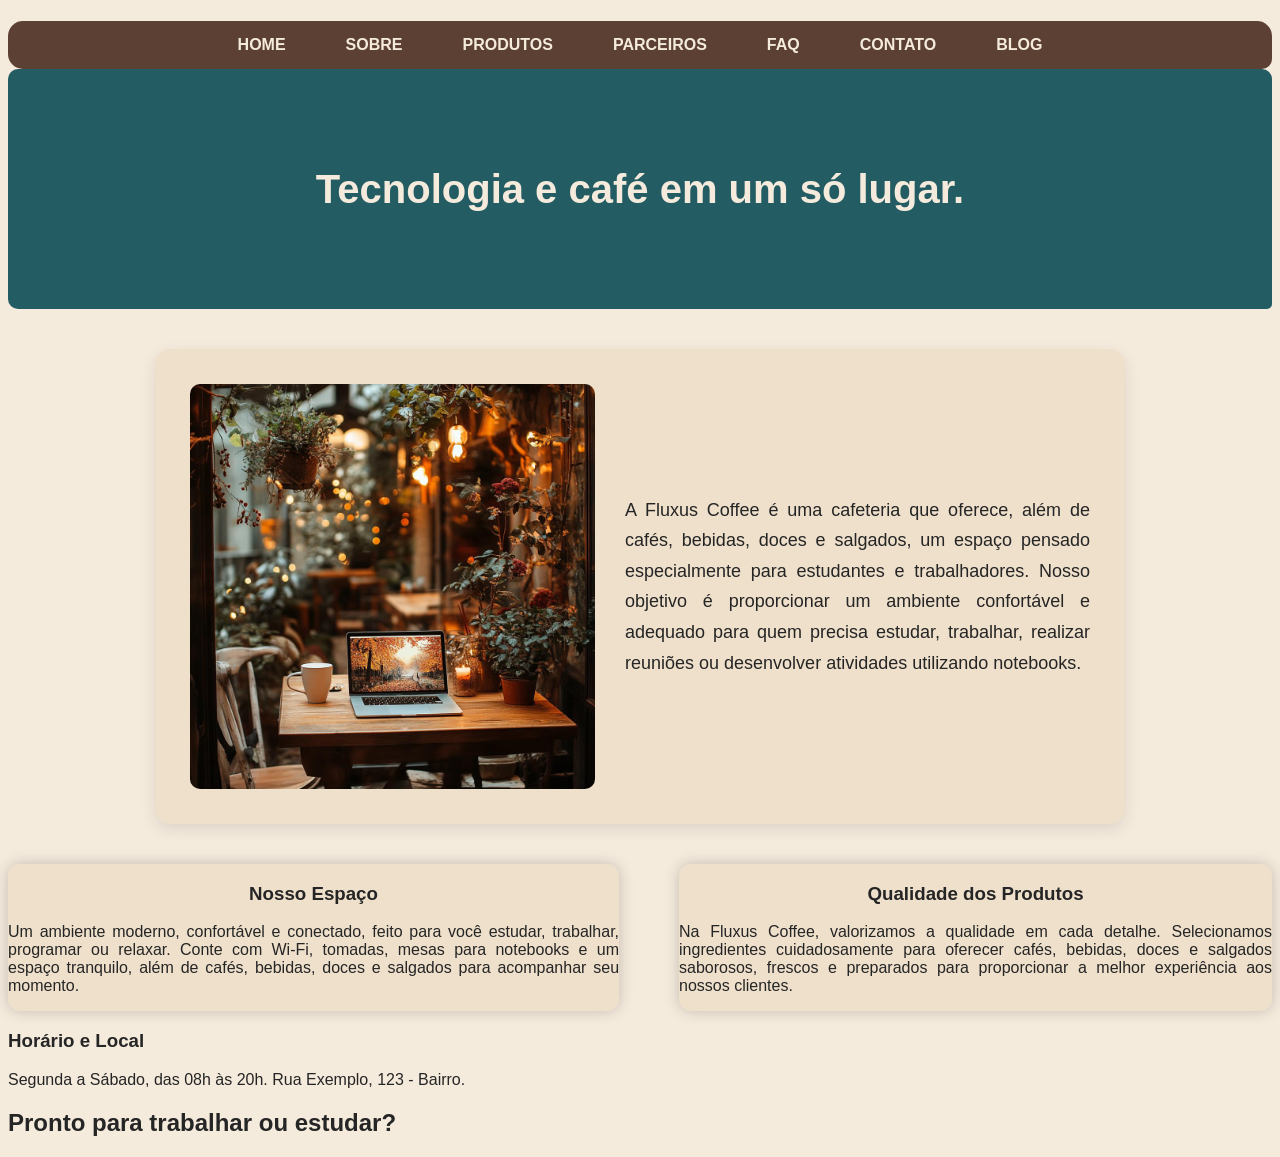
<file: index.html>
<!DOCTYPE html>
<html lang="pt-br">
<head>
    <meta charset="UTF-8">
    <meta name="viewport" content="width=device-width, initial-scale=1.0">
    <link rel="stylesheet icon" href="imagem/Coffe.jpg">
    <link rel="stylesheet" href="style_index.css">
    <link rel="stylesheet" href="style_menu.css">
    <title>Fluxus Coffee</title>
</head>
<body>
    <header> <!--Título e menu-->
        <h1></h1>
        <ul class="menu">
            <li><a href="index.html">HOME</a></li> <!--Home padrão-->
            <li><a href="sobre.html">SOBRE</a></li> <!--Sobre nós-->
            <li><a href="produtos.html">PRODUTOS</a></li> <!--Trocar dps-->
            <li><a href="parceiros.html">PARCEIROS</a></li> <!--Nossos parceiros-->
            <li><a href="#">FAQ</a></li> <!--Perguntas frequentes-->
            <li><a href="#">CONTATO</a></li> <!--Informações de contato-->
            <li><a href="blog.html">BLOG</a></li> <!--BLOG-->
        </ul>
        <section class="slogan">
            <h1>Tecnologia e café em um só lugar.</h1>
        </section>
    </header>

    <main>
        <section class="info"> <!--Informações Importantes-->
            <img src="imagem/foto1.jpg" alt="Espaço Fluxus Coffee" class="info-img">
            <section class="info-texto">
            <p>A Fluxus Coffee é uma cafeteria que oferece, além de cafés, bebidas, doces e salgados, um espaço pensado especialmente para estudantes e trabalhadores. Nosso objetivo é proporcionar um ambiente confortável e adequado para quem precisa estudar, trabalhar, realizar reuniões ou desenvolver atividades utilizando notebooks.</p>
            </section>
        </section>

        <section class="container">
            <section class="espaço">
                <h3>Nosso Espaço</h3>
                <p>Um ambiente moderno, confortável e conectado, feito para você estudar, trabalhar, programar ou relaxar. Conte com Wi-Fi, tomadas, mesas para notebooks e um espaço tranquilo, além de cafés, bebidas, doces e salgados para acompanhar seu momento.</p>
            </section>
        
            <section class="produtos">
                <h3>Qualidade dos Produtos</h3>
                <p>Na Fluxus Coffee, valorizamos a qualidade em cada detalhe. Selecionamos ingredientes cuidadosamente para oferecer cafés, bebidas, doces e salgados saborosos, frescos e preparados para proporcionar a melhor experiência aos nossos clientes.</p>
            </section>
        </section>
        <section>
            <h3>Horário e Local</h3>
            <p>Segunda a Sábado, das 08h às 20h. Rua Exemplo, 123 - Bairro.</p>
        </section>

        <section>
            <h2>Pronto para trabalhar ou estudar?</h2>
        </section>
    </main>

    <footer>

    </footer>

</body>
</html>
</file>
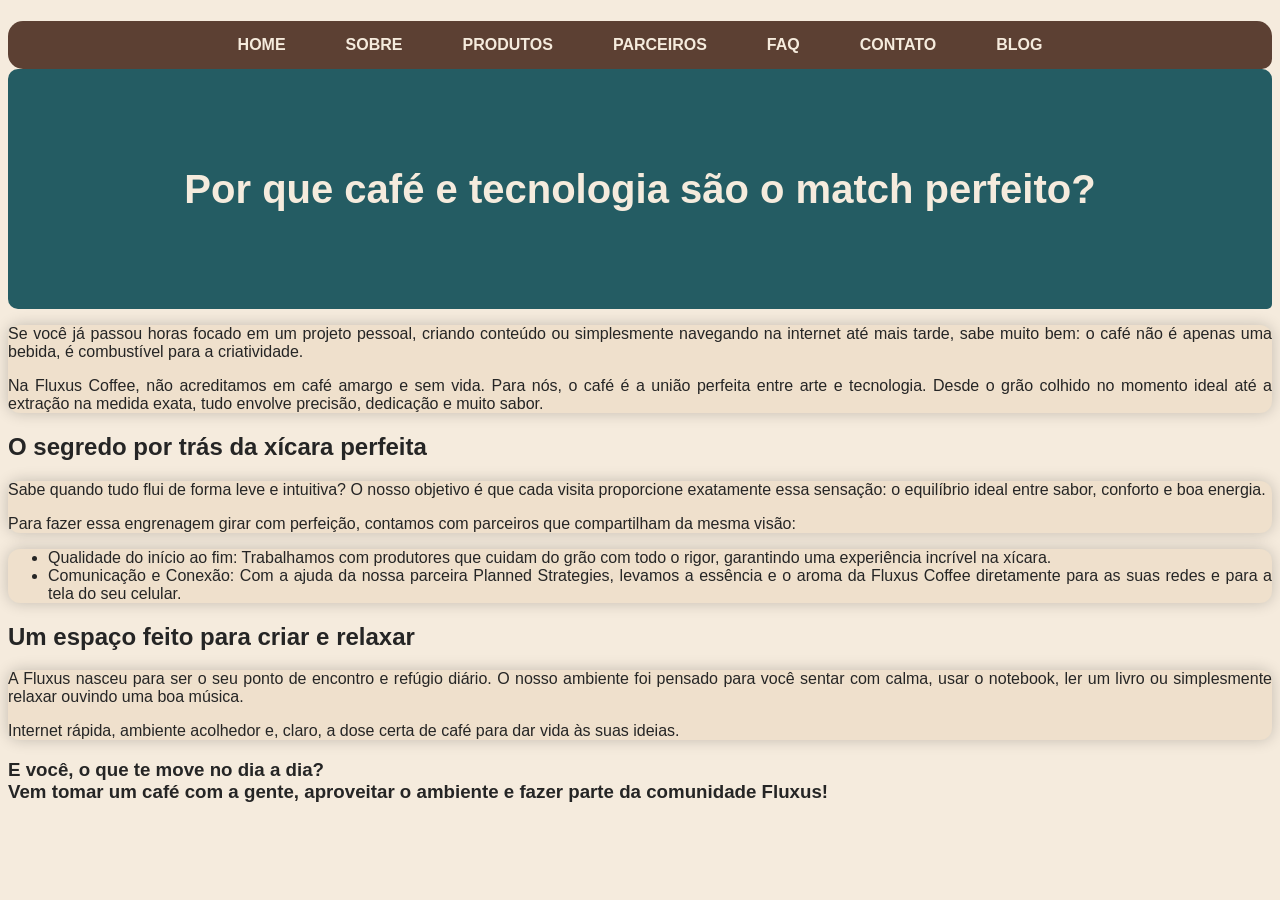
<file: blog.html>
<!DOCTYPE html>
<html lang="pt-br">
<head>
    <meta charset="UTF-8">
    <meta name="viewport" content="width=device-width, initial-scale=1.0">
    <link rel="shortcut icon" href="imagem/Coffe.jpg">
    <link rel="stylesheet" href="style_menu.css">
    <link rel="stylesheet" href="style_blog.css">
    <title>Blog</title>
</head>
<body>
    <header> <!--Título e menu-->
        <h1></h1>
        <ul class="menu">
            <li><a href="index.html">HOME</a></li> <!--Home padrão-->
            <li><a href="sobre.html">SOBRE</a></li> <!--Sobre nós-->
            <li><a href="produtos.html">PRODUTOS</a></li> <!--Trocar dps-->
            <li><a href="parceiros.html">PARCEIROS</a></li> <!--Nossos parceiros-->
            <li><a href="#">FAQ</a></li> <!--Perguntas frequentes-->
            <li><a href="#">CONTATO</a></li> <!--Informações de contato-->
            <li><a href="blog.html">BLOG</a></li> <!--BLOG-->
        </ul>
        <section class="slogan">
            <h1>Por que café e tecnologia são o match perfeito?</h1>
        </section>

        <main>
            <section class="blog">
                <section id="p1">
                <p>Se você já passou horas focado em um projeto pessoal, criando conteúdo ou simplesmente navegando na internet até mais tarde, sabe muito bem: o café não é apenas uma bebida, é combustível para a criatividade.</p>
                <p>Na Fluxus Coffee, não acreditamos em café amargo e sem vida. Para nós, o café é a união perfeita entre arte e tecnologia. Desde o grão colhido no momento ideal até a extração na medida exata, tudo envolve precisão, dedicação e muito sabor.</p>
                </section>

                <h2>O segredo por trás da xícara perfeita</h2>

                <section id="p2">
                <p>Sabe quando tudo flui de forma leve e intuitiva? O nosso objetivo é que cada visita proporcione exatamente essa sensação: o equilíbrio ideal entre sabor, conforto e boa energia.</p>

                <p>Para fazer essa engrenagem girar com perfeição, contamos com parceiros que compartilham da mesma visão:</p>
                </section>
                <section id="p3">
                <ul>
                    <li>Qualidade do início ao fim: Trabalhamos com produtores que cuidam do grão com todo o rigor, garantindo uma experiência incrível na xícara.</li>
                    <li>Comunicação e Conexão: Com a ajuda da nossa parceira Planned Strategies, levamos a essência e o aroma da Fluxus Coffee diretamente para as suas redes e para a tela do seu celular.</li>
                </ul>
                </section>
                <h2>Um espaço feito para criar e relaxar</h2>
                <section id="p4">
                <p>A Fluxus nasceu para ser o seu ponto de encontro e refúgio diário. O nosso ambiente foi pensado para você sentar com calma, usar o notebook, ler um livro ou simplesmente relaxar ouvindo uma boa música.</p>

                <p>Internet rápida, ambiente acolhedor e, claro, a dose certa de café para dar vida às suas ideias.</p>
                </section>
                <h3><strong>E você, o que te move no dia a dia?<br>Vem tomar um café com a gente, aproveitar o ambiente e fazer parte da comunidade Fluxus!</strong></h3>
            </section>
        </main>

        <footer>

        </footer>
    </header>
</body>
</html>
</file>
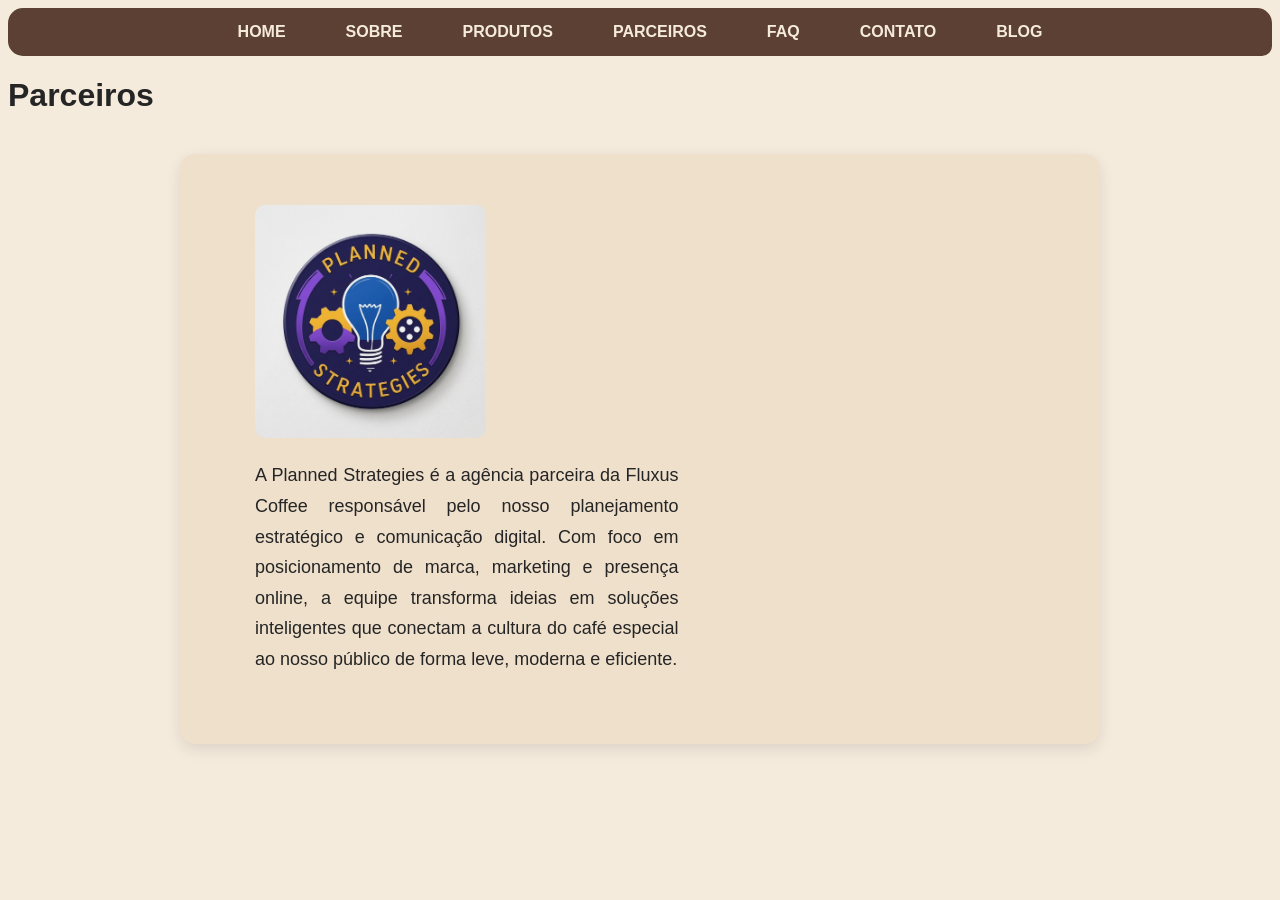
<file: parceiros.html>
<!DOCTYPE html>
<html lang="pt-br">
<head>
    <meta charset="UTF-8">
    <meta name="viewport" content="width=device-width, initial-scale=1.0">
    <link rel="stylesheet" href="style_menu.css">
    <link rel="stylesheet" href="style_parceiros.css">
    <link rel="shortcut icon" href="imagem/Coffe.jpg" type="image/x-icon">
    <title>Parceiros</title>
</head>
<body>  
    <header> <!--Título e menu-->

        <ul class="menu">
            <li><a href="index.html">HOME</a></li> <!--Home padrão-->
            <li><a href="sobre.html">SOBRE</a></li> <!--Sobre nós-->
            <li><a href="produtos.html">PRODUTOS</a></li> <!--Trocar dps-->
            <li><a href="parceiros.html">PARCEIROS</a></li> <!--Nossos parceiros-->
            <li><a href="#">FAQ</a></li> <!--Perguntas frequentes-->
            <li><a href="#">CONTATO</a></li> <!--Informações de contato-->
            <li><a href="blog.html">BLOG</a></li> <!--BLOG-->
        </ul>
        
        <h1>Parceiros</h1>
        <section class="info">
        <figure>
            <img src="imagem/parceiro1.jpg" alt="parceiro1" class="info-img">
            <section class="info-texto">
            <p>A Planned Strategies é a agência parceira da Fluxus Coffee responsável pelo nosso planejamento estratégico e comunicação digital. Com foco em posicionamento de marca, marketing e presença online, a equipe transforma ideias em soluções inteligentes que conectam a cultura do café especial ao nosso público de forma leve, moderna e eficiente.</p>    
            </section>
        </figure>
        </section>
    </header>
</body>
</html>
</file>
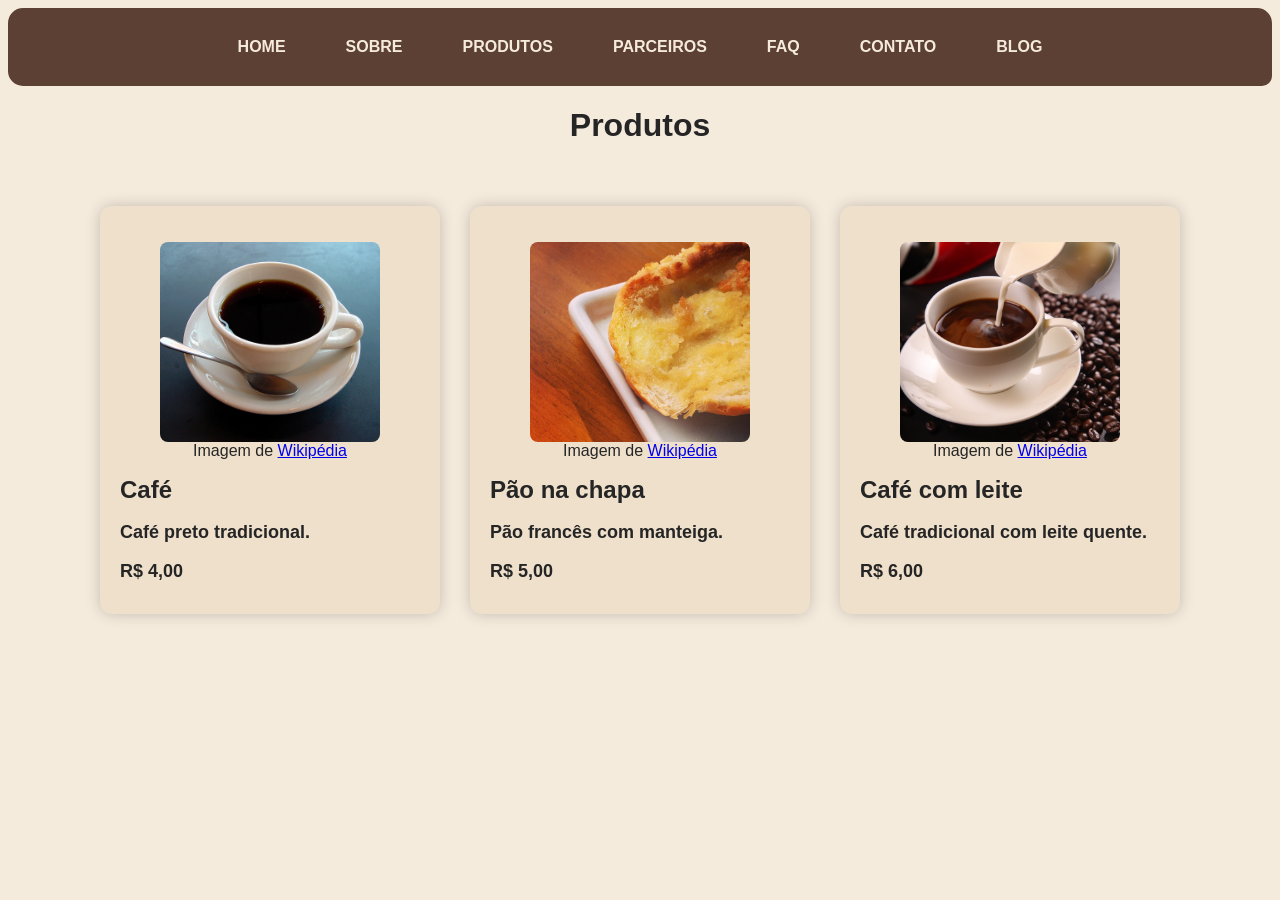
<file: produtos.html>
<!DOCTYPE html>
<html lang="pt-br">
<head>

    <meta charset="UTF-8">
    <meta name="viewport" content="width=device-width, initial-scale=1.0">
    <link rel="stylesheet" href="style_menu.css">
    <link rel="shortcut icon" href="imagem/Coffe.jpg" type="image/x-icon">
    <link rel="stylesheet" href="style_produtos.css">

    <title>Produtos</title>

</head>
<body>
    <header> <!--Título e menu-->

        <ul class="menu">
             <ul class="menu">
            <li><a href="index.html">HOME</a></li> <!--Home padrão-->
            <li><a href="sobre.html">SOBRE</a></li> <!--Sobre nós-->
            <li><a href="produtos.html">PRODUTOS</a></li> <!--Trocar dps-->
            <li><a href="parceiros.html">PARCEIROS</a></li> <!--Nossos parceiros-->
            <li><a href="#">FAQ</a></li> <!--Perguntas frequentes-->
            <li><a href="#">CONTATO</a></li> <!--Informações de contato-->
            <li><a href="blog.html">BLOG</a></li> <!--BLOG-->
        </ul>
        </ul>

        <h1 style="text-align: center;">Produtos</h1>

    </header>

    <main>
        <section class="produtos">

           <section>

                <figure><img src="imagem/cafe.jpg" alt="Café"><figcaption>Imagem de <a href="https://thumb.wikimedia.org/wikipedia/commons/thumb/4/45/A_small_cup_of_coffee.JPG/1280px-A_small_cup_of_coffee.JPG?utm_source=pt.wikipedia.org&utm_campaign=index&utm_content=thumbnail" target="_blank">Wikipédia</a></figcaption></figure>
                <h2>Café</h2>
                <p>Café preto tradicional.</p>
                <p>R$ 4,00</p>

            </section>

            <section>
                <figure><img src="imagem/pao.jpg" alt="Café"><figcaption>Imagem de <a href="https://upload.wikimedia.org/wikipedia/commons/e/e9/P%C3%A3o_na_chapa.jpg?utm_source=pt.wikipedia.org&utm_campaign=index&utm_content=original" target="_blank">Wikipédia</a></figcaption></figure>
                <h2>Pão na chapa</h2>
                <p>Pão francês com manteiga.</p>
                <p>R$ 5,00</p>
            </section>

            <section>
                <figure><img src="imagem/cafeleite.jpg" alt="Café"><figcaption>Imagem de <a href="https://upload.wikimedia.org/wikipedia/commons/4/41/Coffee_with_milk_%28563800%29.jpg?utm_source=pt.wikipedia.org&utm_campaign=index&utm_content=original" target="_blank">Wikipédia</a></figcaption></figure>
                <h2>Café com leite</h2>
                <p>Café tradicional com leite quente.</p>
                <p>R$ 6,00</p>
            </section>

        </section>
    </main>
</body>

</html>
</file>
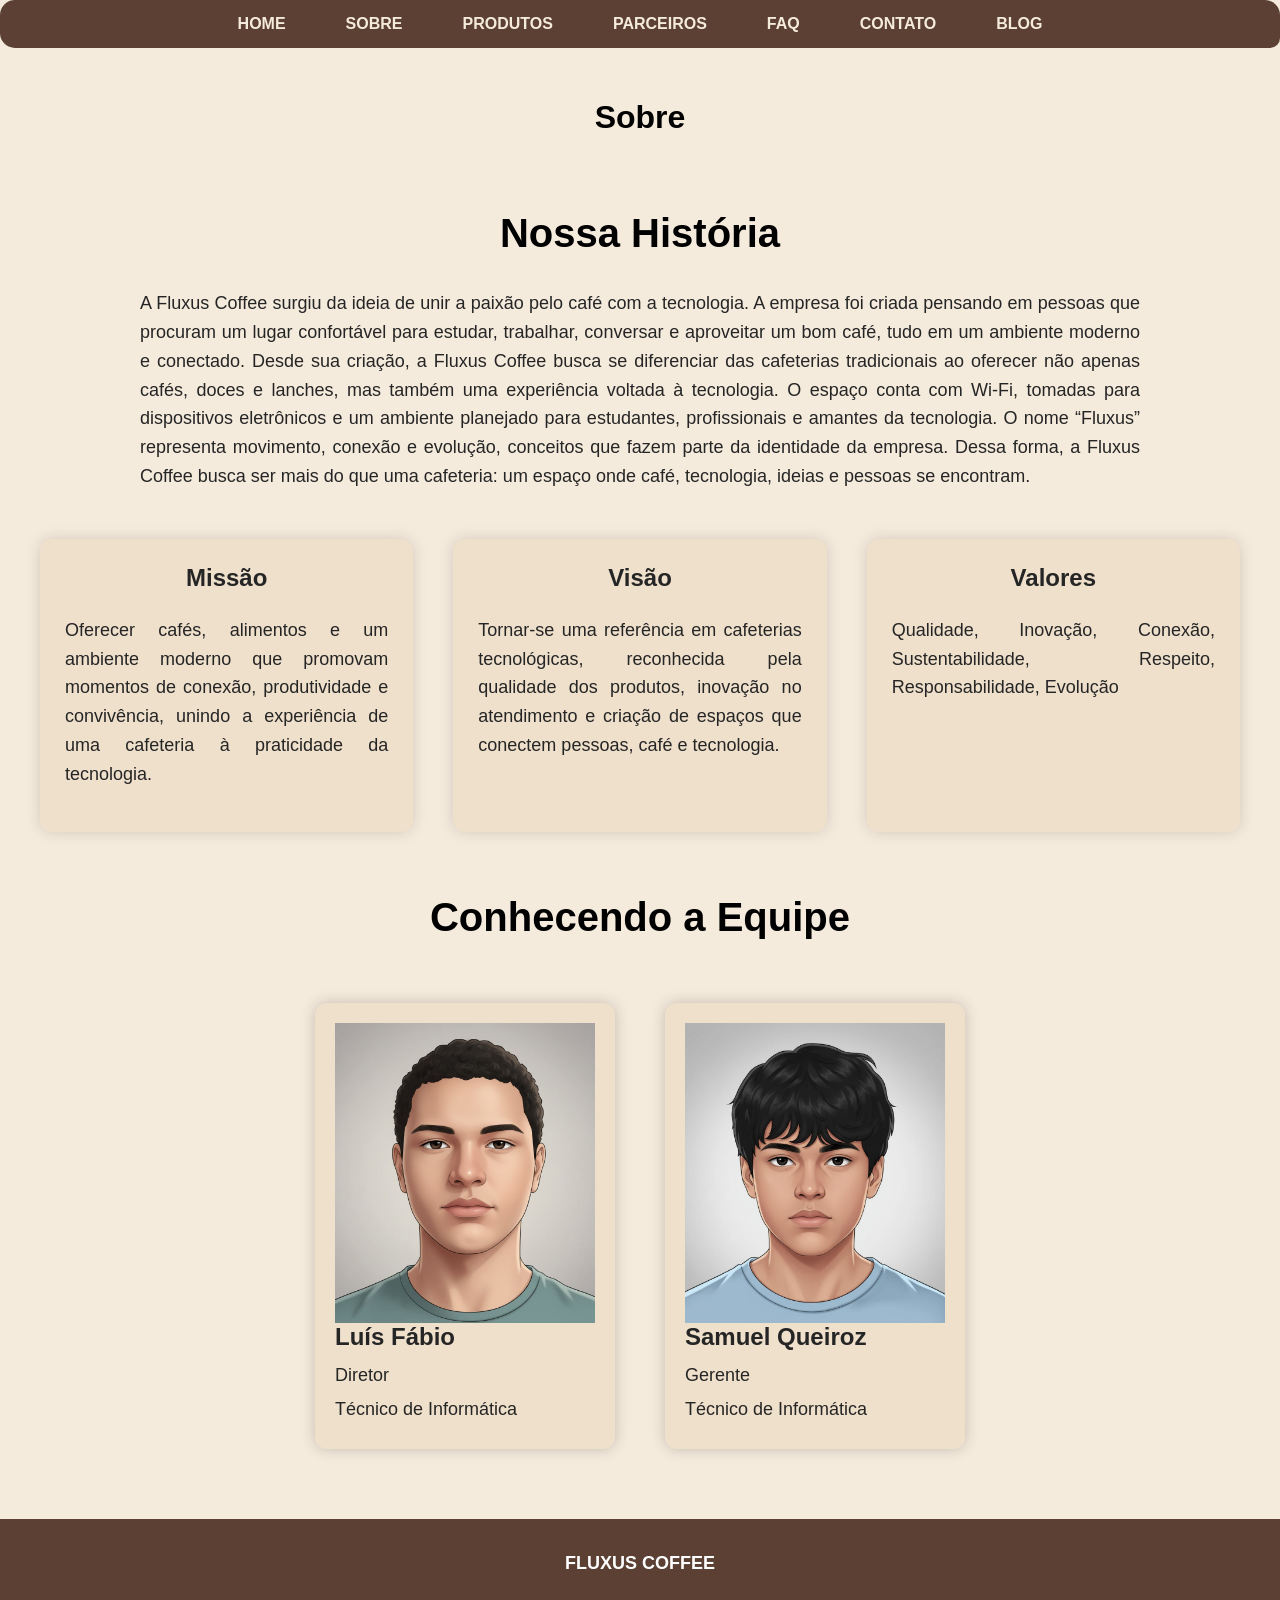
<file: sobre.html>
<!DOCTYPE html>
<html lang="pt-br">
<head>
    <meta charset="UTF-8">
    <meta name="viewport" content="width=device-width, initial-scale=1.0">
    <link rel="stylesheet" href="style_menu.css">
    <link rel="stylesheet" href="style_sobre.css">
    <link rel="stylesheet icon" href="imagem/Coffe.jpg">
    <title>Sobre</title>
</head>
<body>
    <header>
        
        <ul class="menu">
            <li><a href="index.html">HOME</a></li> <!--Home padrão-->
            <li><a href="sobre.html">SOBRE</a></li> <!--Sobre nós-->
            <li><a href="produtos.html">PRODUTOS</a></li> <!--Trocar dps-->
            <li><a href="parceiros.html">PARCEIROS</a></li> <!--Nossos parceiros-->
            <li><a href="#">FAQ</a></li> <!--Perguntas frequentes-->
            <li><a href="#">CONTATO</a></li> <!--Informações de contato-->
            <li><a href="blog.html">BLOG</a></li> <!--BLOG-->
        </ul>

        <h1>Sobre</h1>

    </header>

    <main>
        <section class="historia"> <!--História-->

            <h2>Nossa História</h2>

            <p>A Fluxus Coffee surgiu da ideia de unir a paixão pelo café com a tecnologia. A empresa foi criada pensando em pessoas que procuram um lugar confortável para estudar, trabalhar, conversar e aproveitar um bom café, tudo em um ambiente moderno e conectado. Desde sua criação, a Fluxus Coffee busca se diferenciar das cafeterias tradicionais ao oferecer não apenas cafés, doces e lanches, mas também uma experiência voltada à tecnologia. O espaço conta com Wi-Fi, tomadas para dispositivos eletrônicos e um ambiente planejado para estudantes, profissionais e amantes da tecnologia.  O nome “Fluxus” representa movimento, conexão e evolução, conceitos que fazem parte da identidade da empresa. Dessa forma, a Fluxus Coffee busca ser mais do que uma cafeteria: um espaço onde café, tecnologia, ideias e pessoas se encontram.
            </p>
           

        </section>

        <section> <!--Missão, Visão e Valores (MVV)-->

            
            <section  class="mvv">
                <section>
                    
                    <h3>Missão</h3>

                    <p>Oferecer cafés, alimentos e um ambiente moderno que promovam momentos de conexão, produtividade e convivência, unindo a experiência de uma cafeteria à praticidade da tecnologia.</p>

                </section>


                <section>
                    <h3>Visão</h3>

                    <p>Tornar-se uma referência em cafeterias tecnológicas, reconhecida pela qualidade dos produtos, inovação no atendimento e criação de espaços que conectem pessoas, café e tecnologia.</p>

                </section>

                <section><h3>Valores</h3>

                   <p>Qualidade, Inovação, Conexão, Sustentabilidade, Respeito, Responsabilidade, Evolução</p>

                </section>
            </section>
        </section>

        <section> <!--Nome, Foto, Função e Formação-->

            
            <h2 style="text-align: center;padding-top: 30px;"">Conhecendo a Equipe</h2>

            <section class="equipe">

                <article> <!--Article é uma tag para conteúdo independente, ou seja, conteúdo que sozinho, já faz sentido, como essa parte da equipe-->
                    <div class="w3-container w3-padding-32">

                    <div class="w3-card-4" style="max-width:350px">
                    
                      <img src="imagem/luis.jpeg" alt="Avatar" style="width:100%">
                    
                      <div class="w3-container">
                        <h3>Luís Fábio</h3>
                        <p>Diretor</p>
                        <p>Técnico de Informática</p>
                      </div>
                    
                    </div>
                    
                    </div>
                
                </article>

            

            

                <article> <!--Isso é SEMÂNTICA-->
                  <div class="w3-container w3-padding-32">

                    <div class="w3-card-4" style="max-width:350px">
                    
                      <img src="imagem/samuca.jpeg" alt="Avatar" style="width:100%">
                    
                      <div class="w3-container">
                        <h3>Samuel Queiroz</h3>
                        <p>Gerente</p>
                        <p>Técnico de Informática</p>
                      </div>
                    
                    </div>
                    
                    </div>
                

                </article>

            </section>

        </section>
    </main>

    <footer>

        <p>FLUXUS COFFEE</p>

    </fopoter>
</body>
</html>
</file>
<file: style_index.css>
body{
    background-color: #F5EBDD;
    font-family:'Lucida Sans', 'Lucida Sans Regular', 'Lucida Grande', 'Lucida Sans Unicode', Geneva, Verdana, sans-serif;
    color: #252525;
}

.info p {
    color: #252525;
    font-family: Arial, sans-serif;
    font-size: 18px;
    line-height: 1.7;
    text-align: justify;
    margin: 0;
}

.info {
  background-color: #EFE0CC;
  max-width: 900px;
  margin: 40px auto;
  padding: 35px;
  border-radius: 15px;
  box-shadow: 0 5px 15px rgba(0, 0, 0, 0.1);
  display: flex;
  gap: 30px;
  align-items: center;
}

.info-img {
  width: 45%;
  height: auto;
  border-radius: 10px;
  object-fit: cover;
}

.info-texto {
  width: 55%;
}

.slogan {
  text-align: center;
  padding: 64px 16px;
  background-color: #245C63; /* Cor de fundo */
  border-radius: 10px 10px 5px;
}

.slogan h1 {
  color: #f5ebdd;
  font-size: 40px;
  font-weight: bold;
}

.container{
  width: 100%;
  display: flex;
  flex-direction: row;
  justify-content: space-between;
  gap: 60px;
  
}

.espaço{
  background-color: #EFE0CC;
  border-radius: 12px;
  box-shadow: 0 0 15px rgba(0, 0, 0, 0.20);
}

.produtos{
  background-color: #EFE0CC;
  border-radius: 12px;
  box-shadow: 0 0 15px rgba(0, 0, 0, 0.20);
  
}
.espaço h3{
  text-align: center;
}

.espaço p{
  text-align: justify;
}

.produtos h3{
  text-align: center;
}

.produtos p{
  text-align: justify;
}
</file>
<file: style_menu.css>
.menu {
    list-style: none;
    display: flex;
    justify-content: center;
    gap: 30px;
    background-color: #5C4033;
    padding: 15px 25px;
    margin: 0;
    border-radius: 15px 15px 10px;
}

.menu li a {
    color: #F5EBDD;
    text-decoration: none;
    font-family: Arial, sans-serif;
    font-weight: bold;
    padding: 10px 15px;
    border-radius: 8px;

    transition: 0.3s;
}

.menu li a:hover {
    background-color: #245C63;
    color: white;
}
</file>
<file: style_blog.css>
body{
    background-color: #F5EBDD;
    font-family:'Lucida Sans', 'Lucida Sans Regular', 'Lucida Grande', 'Lucida Sans Unicode', Geneva, Verdana, sans-serif;
    color: #252525;
}

.slogan {
  text-align: center;
  padding: 64px 16px;
  background-color: #245C63; /* Cor de fundo */
  border-radius: 10px 10px 5px;
}

.slogan h1 {
  color: #f5ebdd;
  font-size: 40px;
  font-weight: bold;
}

.blog{
    text-align: justify;
}

#p1{
    background-color: #EFE0CC;
    border-radius: 12px;
    box-shadow: 0 0 15px rgba(0, 0, 0, 0.20);
}

#p2{
    background-color: #EFE0CC;
    border-radius: 12px;
    box-shadow: 0 0 15px rgba(0, 0, 0, 0.20);
}

#p3{
    background-color: #EFE0CC;
    border-radius: 12px;
    box-shadow: 0 0 15px rgba(0, 0, 0, 0.20);
}

#p4{
    background-color: #EFE0CC;
    border-radius: 12px;
    box-shadow: 0 0 15px rgba(0, 0, 0, 0.20);
}
</file>
<file: style_parceiros.css>
body{
    background-color: #F5EBDD;
    font-family:'Lucida Sans', 'Lucida Sans Regular', 'Lucida Grande', 'Lucida Sans Unicode', Geneva, Verdana, sans-serif;
    color: #252525;
}

.info p {
    color: #252525;
    font-family: Arial, sans-serif;
    font-size: 18px;
    line-height: 1.7;
    text-align: justify;
    margin: 5;
}

.info {
  background-color: #EFE0CC;
  max-width: 850px;
  margin: 40px auto;
  padding: 35px;
  border-radius: 15px;
  box-shadow: 0 5px 15px rgba(0, 0, 0, 0.1);
  display: flex;
  gap: 30px;
  align-items: center;
}

.info-img {
  width: 30%;
  height: auto;
  border-radius: 10px;
  object-fit: cover;
}

.info-texto {
  width: 55%;
}
</file>
<file: style_produtos.css>
body{
    background-color: #F5EBDD;
    font-family:'Lucida Sans', 'Lucida Sans Regular', 'Lucida Grande', 'Lucida Sans Unicode', Geneva, Verdana, sans-serif;
    color: #252525;
}

.produtos {
    display: flex;
    justify-content: center;
    align-items: stretch;
    gap: 30px;
    padding: 40px;
}

.produtos > section {
    flex: 1;
    max-width: 300px;
    padding: 20px;
    background-color: #EFE0CC;
    border-radius: 12px;
    box-shadow: 0 0 15px rgba(0, 0, 0, 0.20);
    transition: transform 0.25s ease, box-shadow 0.25s ease;
}

.produtos > section:hover {
    transform: translateY(-8px);
    box-shadow: 0 0 25px rgba(0, 0, 0, 0.30);
}

.produtos img {
    width: 100%;
    height: 200px;
    object-fit: cover; /* Ajusta a imagem ao tamanho definido sem distorcer ela */
    border-radius: 8px;
    display: block;
}

.produtos h2 {
    margin-top: 15px;
    margin-bottom: 8px;
}

.produtos p {
    margin-bottom: 12px;
    font-weight: bold;
    font-size: 18px;
}

figcaption {
    text-align: center;
}
</file>
<file: style_sobre.css>
body {
    background-color: #F5EBDD;
    font-family: 'Lucida Sans', 'Lucida Sans Regular', 'Lucida Grande',
    'Lucida Sans Unicode', Geneva, Verdana, sans-serif;
    color: #252525;
    margin: 0;
}

h1 {
    text-align: center;
    padding-top: 30px;
    color: black;
}

h2 {
    font-size: 40px;
    font-weight: bold;
    color: black;
    text-align: center;
}

main {
    padding: 20px 40px;
}

p {
    font-size: 18px;
    line-height: 1.6;
}

.historia {
    max-width: 1000px;
    margin: 0 auto;
    text-align: justify;
}

.mvv {
    display: flex;
    justify-content: center;
    gap: 40px;
    padding-top: 30px;
}

.mvv > section {
    flex: 1;
    max-width: 350px;
    padding: 25px;
    background-color: #EFE0CC;
    border-radius: 12px;
    box-shadow: 0 0 15px rgba(0, 0, 0, 0.15);
    text-align: justify;
}

.mvv h3 {
    text-align: center;
    font-size: 24px;
    margin-top: 0;
}

.equipe {
    display: flex;
    flex-direction: row;
    justify-content: center;
    gap: 50px;
    padding-top: 30px;
}

.equipe article {
    width: 300px;
    background-color: #EFE0CC;
    border-radius: 12px;
    overflow: hidden;
    box-shadow: 0 0 15px rgba(0, 0, 0, 0.20);
}

.equipe article > div {
    padding: 20px;
}

.equipe article img {
    width: 100%;
    height: 300px;
    object-fit: cover;
    display: block;
}

.equipe h3 {
    margin-top: 0;
    margin-bottom: 10px;
    font-size: 24px;
}

.equipe p {
    margin: 5px 0;
}

footer {
    background-color: #5C4033;
    padding: 30px;
    margin-top: 50px;
    color: white;
    text-align: center;
    font-family: Arial, sans-serif;
    font-weight: bold;
}

footer p {
    margin: 0;
}
</file>
